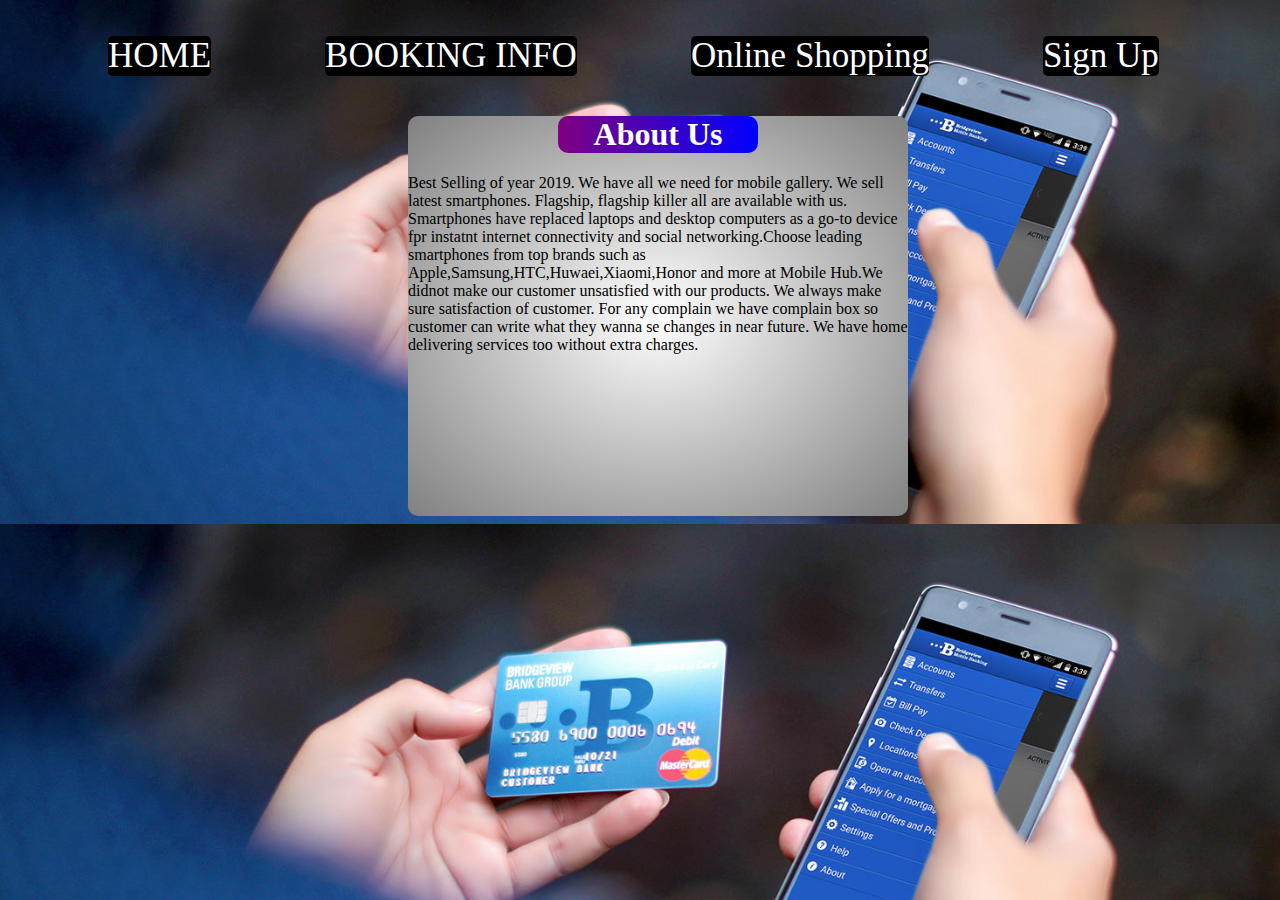
<file: main/check.html>
<!doctype html>
<html>
<head>
<title>Check More</title>
</head>
<style>
body{background-image:url("images/mb.jpg");background-repeat:no repeat;background-size:cover;}
.abou {display:block;width:500px;height:400px;background:radial-gradient(white,grey);margin-left:400px;margin-top:30px;border-radius:10px;}
h1{display:block;text-align:center;background:linear-gradient(to left,blue,purple);color:white;width:200px;margin-left:150px;border-radius:10px;}
img{width:600px;height:100px;}
p{display:block;font-family:comic sans ms;font-size:16px;}
.pop  :hover {background:white;cursor:pointer;diplay:inline-block;color:black;}
 a{color:white;border:0;border-radius:5px;display:inline-block;margin:10px ;font-family:comic sans ms;font-size:35px;background:black;}

 a{
 	margin-left: 100px;
 	text-decoration: none;
 }

 
h2{text-align:center;black:white;font-weight:bold;}

img{
	width: 40px;
	height: 40px;
}
</style>

<body>
<marquee behavior="alternate">




</marquee>
<div class="pop">
<a href="index.html">HOME</a>
<a href="booking.html" >BOOKING INFO</a>

<a href="online.html" >Online Shopping</a>

<a href="signup.html" >Sign Up</a>



</div>
<div class="abou">

<h1>About Us</h1><p>Best Selling of year 2019.
We have all we need for mobile gallery. We sell latest smartphones. Flagship, flagship killer all are available with us. Smartphones have replaced laptops and desktop computers as a go-to device fpr instatnt internet connectivity and social networking.Choose leading smartphones from top brands such as Apple,Samsung,HTC,Huwaei,Xiaomi,Honor and more at Mobile Hub.We didnot make our customer unsatisfied with our products. We always make sure satisfaction of customer. For any complain we have complain box so customer can write what they wanna se changes in near future. We have home delivering services too without extra charges.  </p><br><br>

</div>

</body>
</html>
</file>
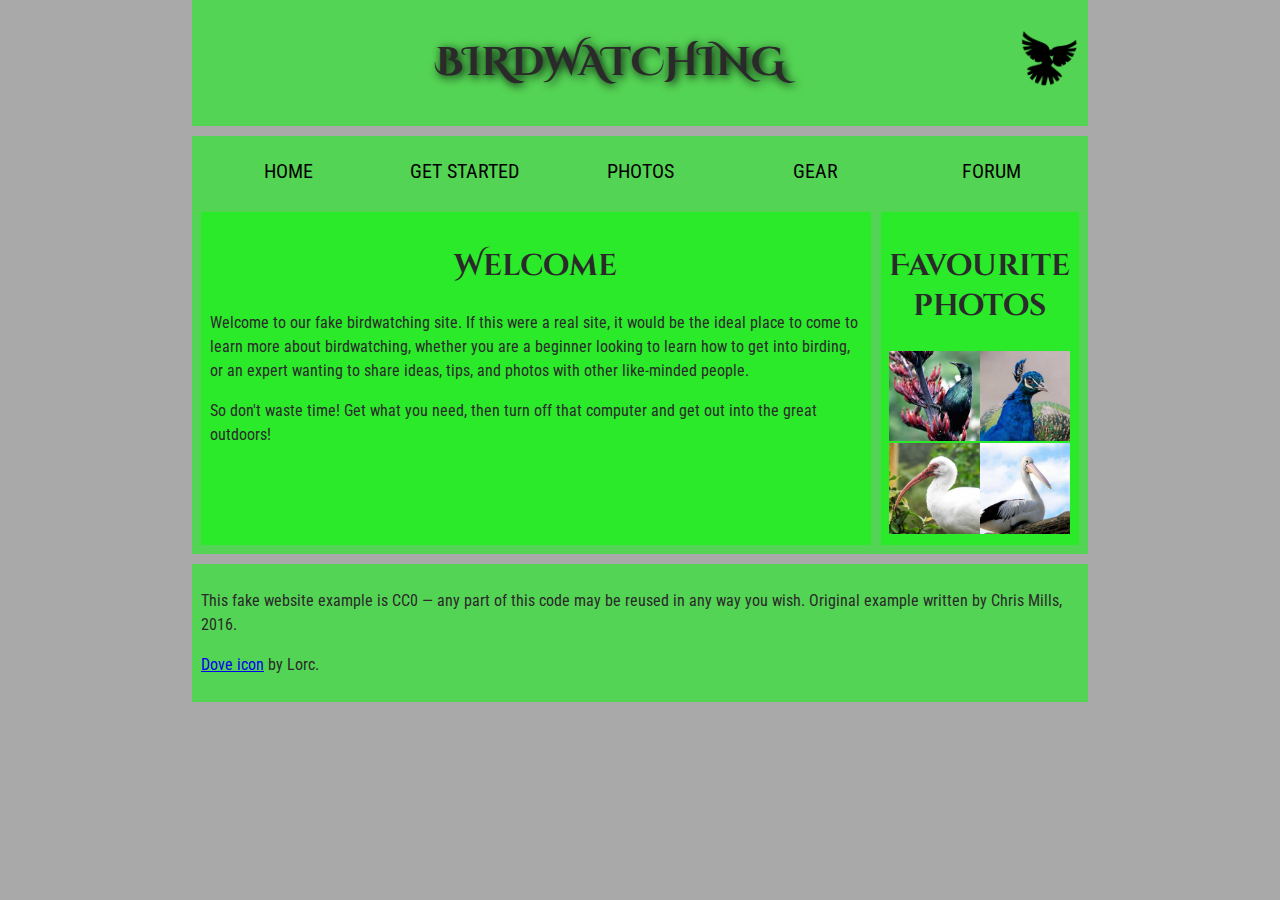
<file: wd/bird/name.html>
<!DOCTYPE html>
<html>
  <head>
    <meta charset="utf-8">
    <title>Birdwatching</title>
    <link href='https://fonts.googleapis.com/css?family=Roboto+Condensed:300%7CCinzel+Decorative:700' rel='stylesheet' type='text/css'>
    <link rel="stylesheet" type="text/css" href="style.css">

    <!--[if lt IE 9]>
      <script src="//html5shiv.googlecode.com/svn/trunk/html5.js"></script>
    <![endif]-->
  </head>

  <body>

    <header>
      <h1>Birdwatching</h1>
      <img src="dove.png" alt="a simple dove logo">
    </header>

    <nav>  
      <ul>
        <li><span>Home</span></li>
        <li><a href="#">Get started</a></li>
        <li><a href="#">Photos</a></li>
        <li><a href="#">Gear</a></li>
        <li><a href="#">Forum</a></li>
      </ul>
    </nav>

    <main>
      <section>
        <h2>Welcome</h2>

        <p>Welcome to our fake birdwatching site. If this were a real site, it would be the ideal place to come to learn more about birdwatching, whether you are a beginner looking to learn how to get into birding, or an expert wanting to share ideas, tips, and photos with other like-minded people.</p>

        <p>So don't waste time! Get what you need, then turn off that computer and get out into the great outdoors!</p>
      </section>

      <aside>
        <h2>Favourite photos</h2>

        <a href="favorite-1.jpg"><img src="favorite-1_th.jpg" alt="Small black bird, black claws, long black slender beak, links to larger version of the image"></a>
        <a href="favorite-2.jpg"><img src="favorite-2_th.jpg" alt="Top half of a pretty bird with bright blue plumage on neck, light colored beak, blue headdress, links to larger version of the image"></a>
        <a href="favorite-3.jpg"><img src="favorite-3_th.jpg" alt="Top half of a large bird with white plumage, very long curved narrow light colored break, links to larger version of the image"></a>
        <a href="favorite-4.jpg"><img src="favorite-4_th.jpg" alt="Large bird, mostly white plumage with black plumage on back and rear, long straight white beak, links to larger version of the image"></a>
      </aside>
    </main>

    <footer>
      <p>This fake website example is CC0 — any part of this code may be reused in any way you wish. Original example written by Chris Mills, 2016.</p>

      <p><a href="http://game-icons.net/lorc/originals/dove.html">Dove icon</a> by Lorc.</p>
    </footer>

  </body>
</html>
</file>
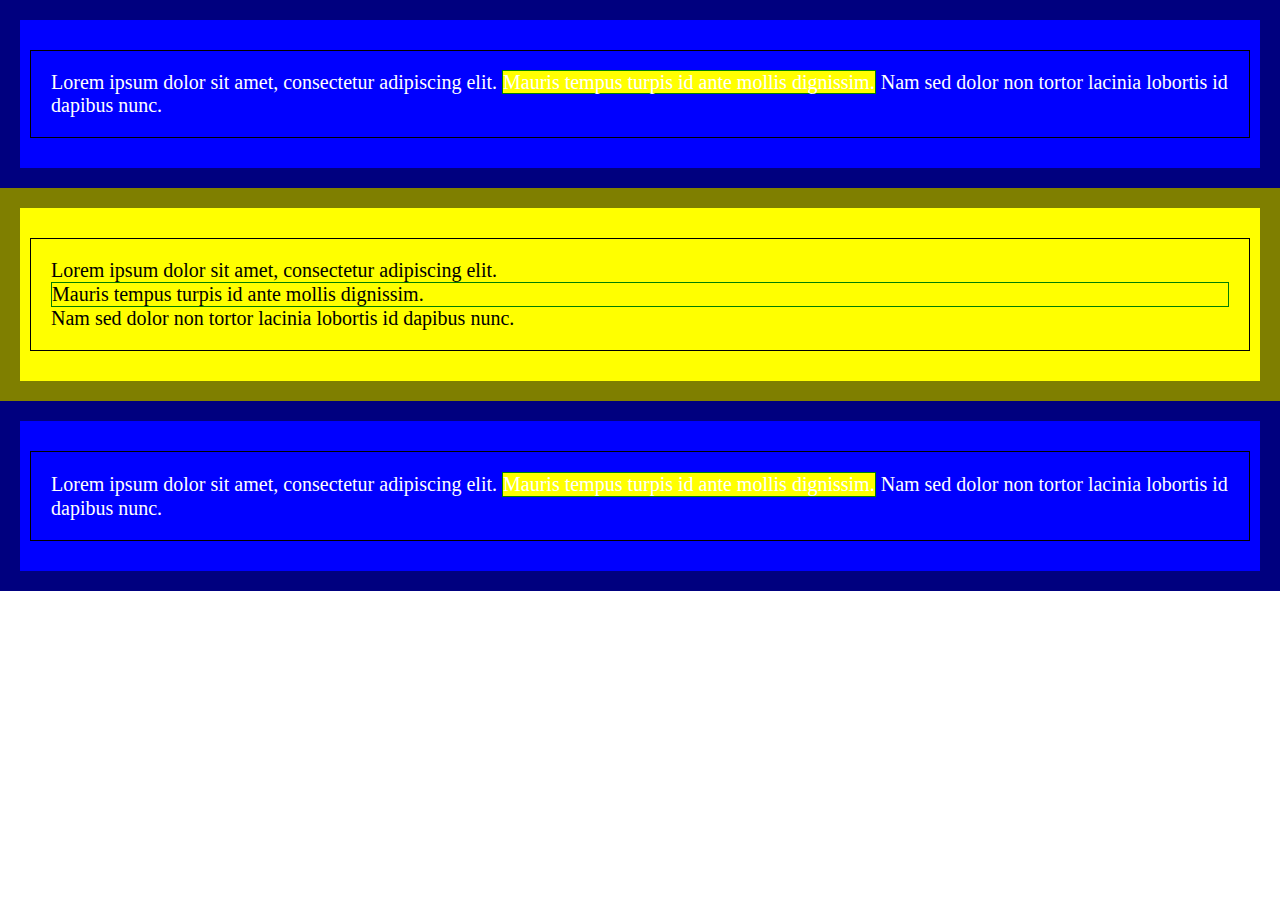
<file: wd/box_model/box_model.html>
<!DOCTYPE html>
<html>
  <head>
    <meta charset="utf-8">
    <title>Box model</title>
    <link rel="stylesheet" href="box.css">
  </head>
  <body>
    <header>

<p>
  Lorem ipsum dolor sit amet, consectetur adipiscing elit.
  <span class="inline">Mauris tempus turpis id ante mollis dignissim.</span>
  Nam sed dolor non tortor lacinia lobortis id dapibus nunc.
</p>


</header>
    <main><p>
  Lorem ipsum dolor sit amet, consectetur adipiscing elit.
  <span class="block">Mauris tempus turpis id ante mollis dignissim.</span>
  Nam sed dolor non tortor lacinia lobortis id dapibus nunc.</p></main>
    <footer><p>
  Lorem ipsum dolor sit amet, consectetur adipiscing elit.
  <span class="inline-block">Mauris tempus turpis id ante mollis dignissim.</span>
  Nam sed dolor non tortor lacinia lobortis id dapibus nunc.
</p></footer>
     

  </body>
</html>
</file>
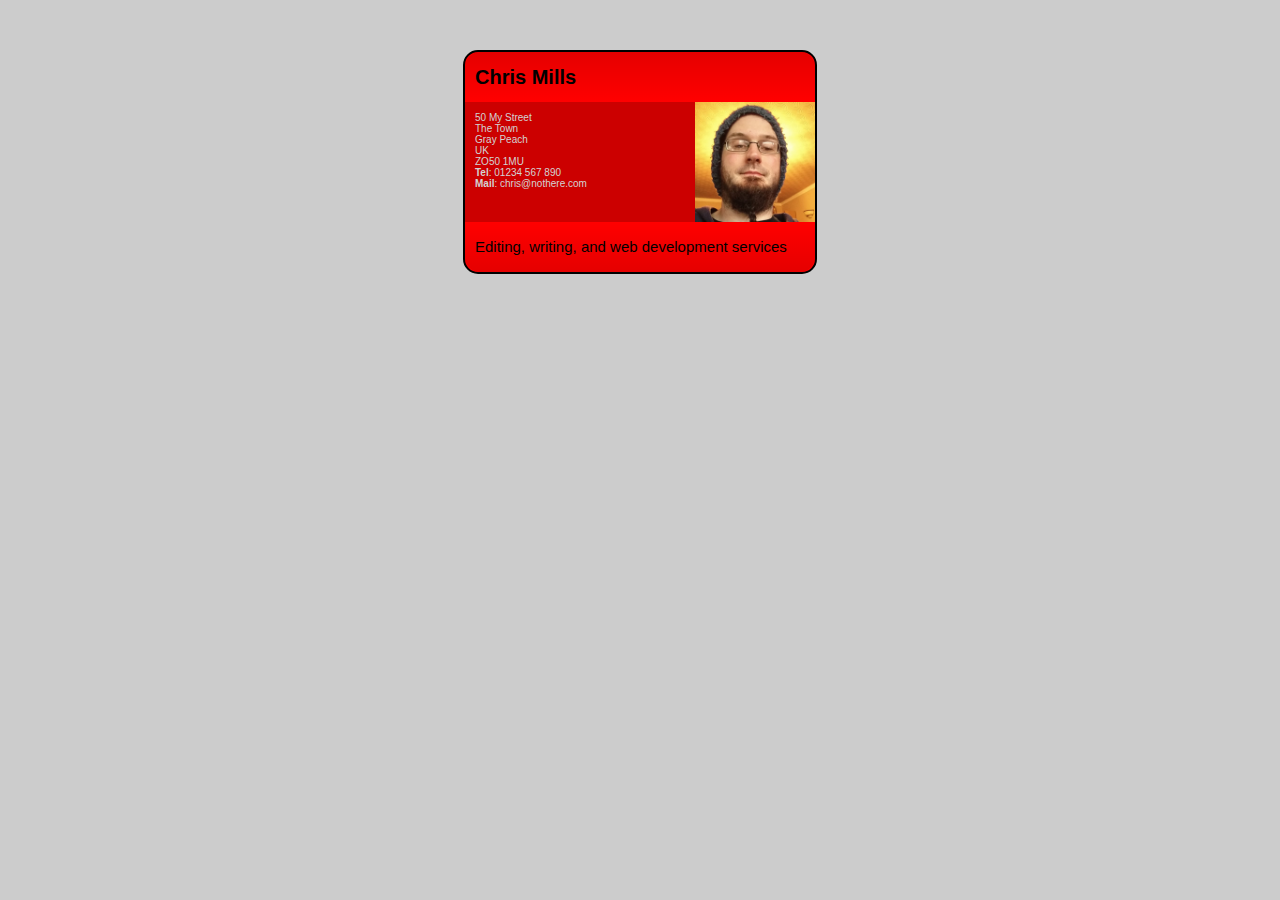
<file: wd/card d/card.html>
<!DOCTYPE html>
<html>
  <head>
    <meta charset="utf-8">
    <title>Fundamental CSS comprehension</title>
    <link rel="stylesheet" type="text/css" href="stylle.css">
  </head>
  <body>

  <section class="card">
    <header>
      <h2>Chris Mills</h2>
    </header>
    <article>
      <img src="chris.jpg" alt="A picture of Chris - a man with glasses, a beard, and a silly wooly hat">
      <p>50 My Street</br>
         The Town<br>
         Gray Peach<br>
         UK<br>
         ZO50 1MU<br>
        <strong>Tel</strong>: 01234 567 890<br>
        <strong>Mail</strong>: chris@nothere.com</p>
    </article>
    <footer>
      <p>Editing, writing, and web development services</p>
    </footer>
  </section>

  </body>
</html>
</file>
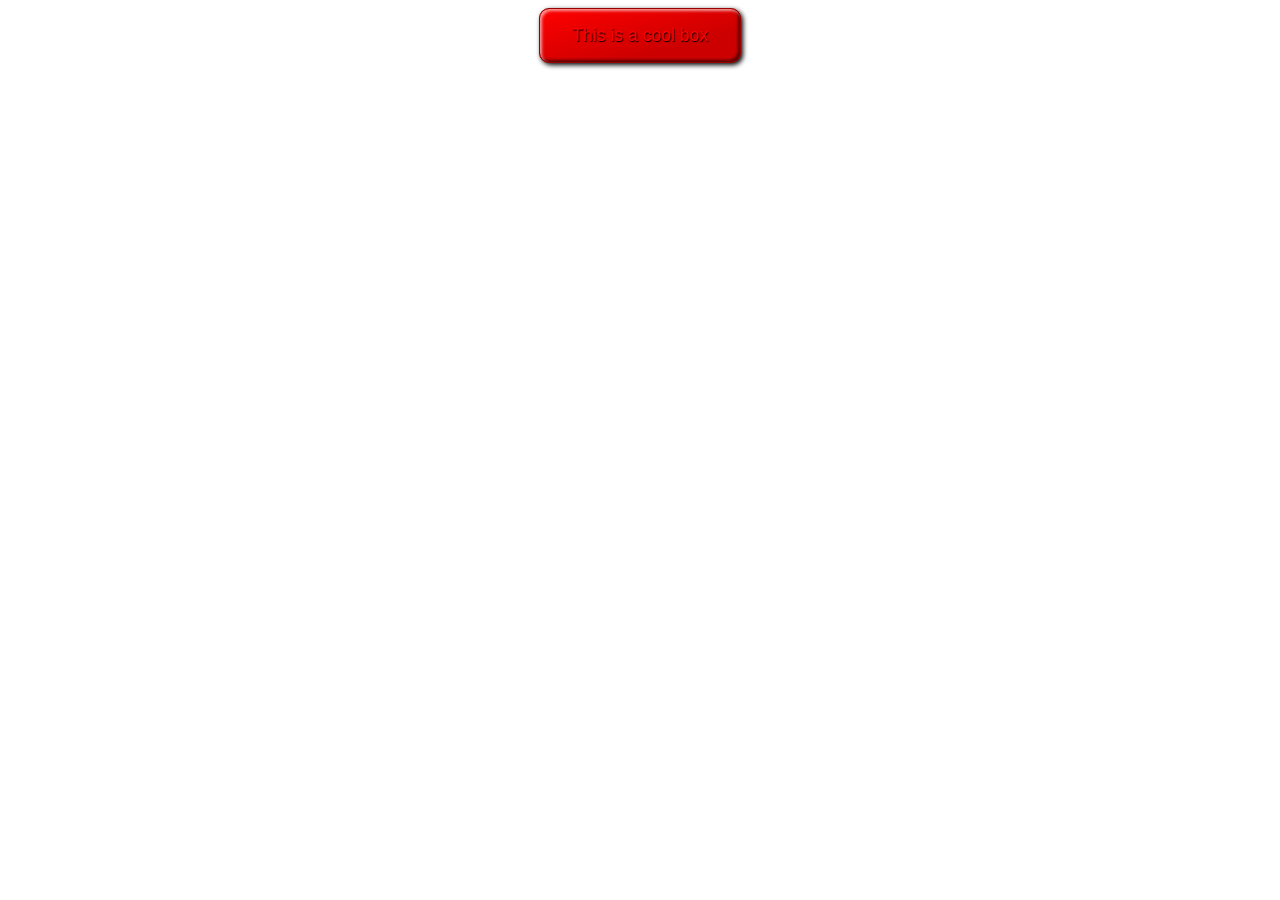
<file: wd/cool_box/cool_box.html>
<!DOCTYPE html>
<html>
  <head>
    <meta charset="utf-8">
    <title>Cool box</title>
    <link rel="stylesheet" type="text/css" href="sty.css">
    
  </head>
  <body>
      <p>This is a cool box</p>
  </body>
</html>
</file>
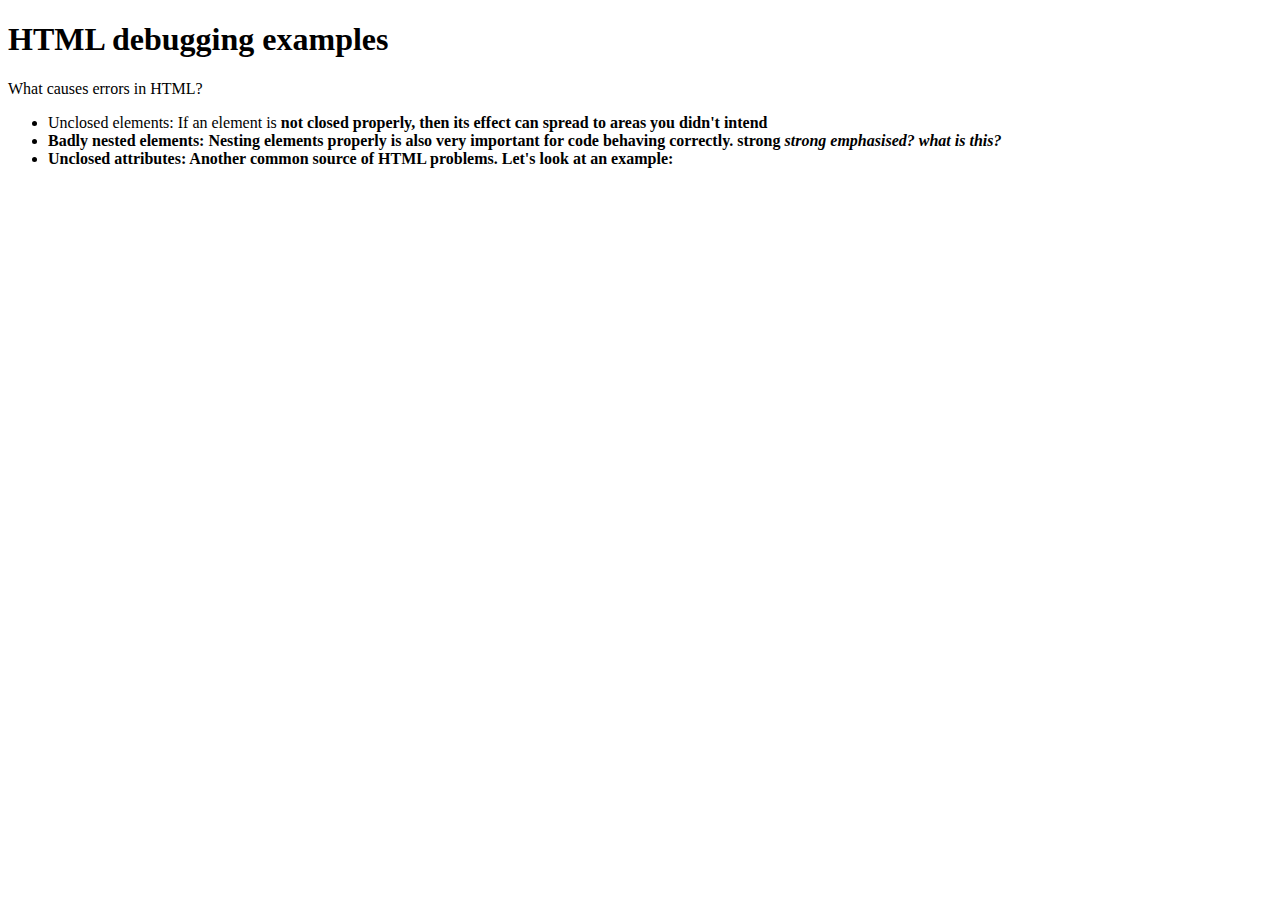
<file: wd/debug/debug.html>
<!DOCTYPE html>
<html>
  <head>
    <meta charset="utf-8">

    <title>HTML debugging examples</title>

    <!--[if lt IE 9]>
      <script src="https://cdnjs.cloudflare.com/ajax/libs/html5shiv/3.7.3/html5shiv.js"></script>
    <![endif]-->
  </head>

  <body>
    <h1>HTML debugging examples</h1>

    <p>What causes errors in HTML?

    <ul>
      <li>Unclosed elements: If an element is <strong>not closed properly, then its effect can spread to areas you didn't intend

      <li>Badly nested elements: Nesting elements properly is also very important for code behaving correctly. <strong>strong <em>strong emphasised?</strong> what is this?</em>

      <li>Unclosed attributes: Another common source of HTML problems. Let's look at an example: </li>
    </ul>
  </body>
</html>
</file>
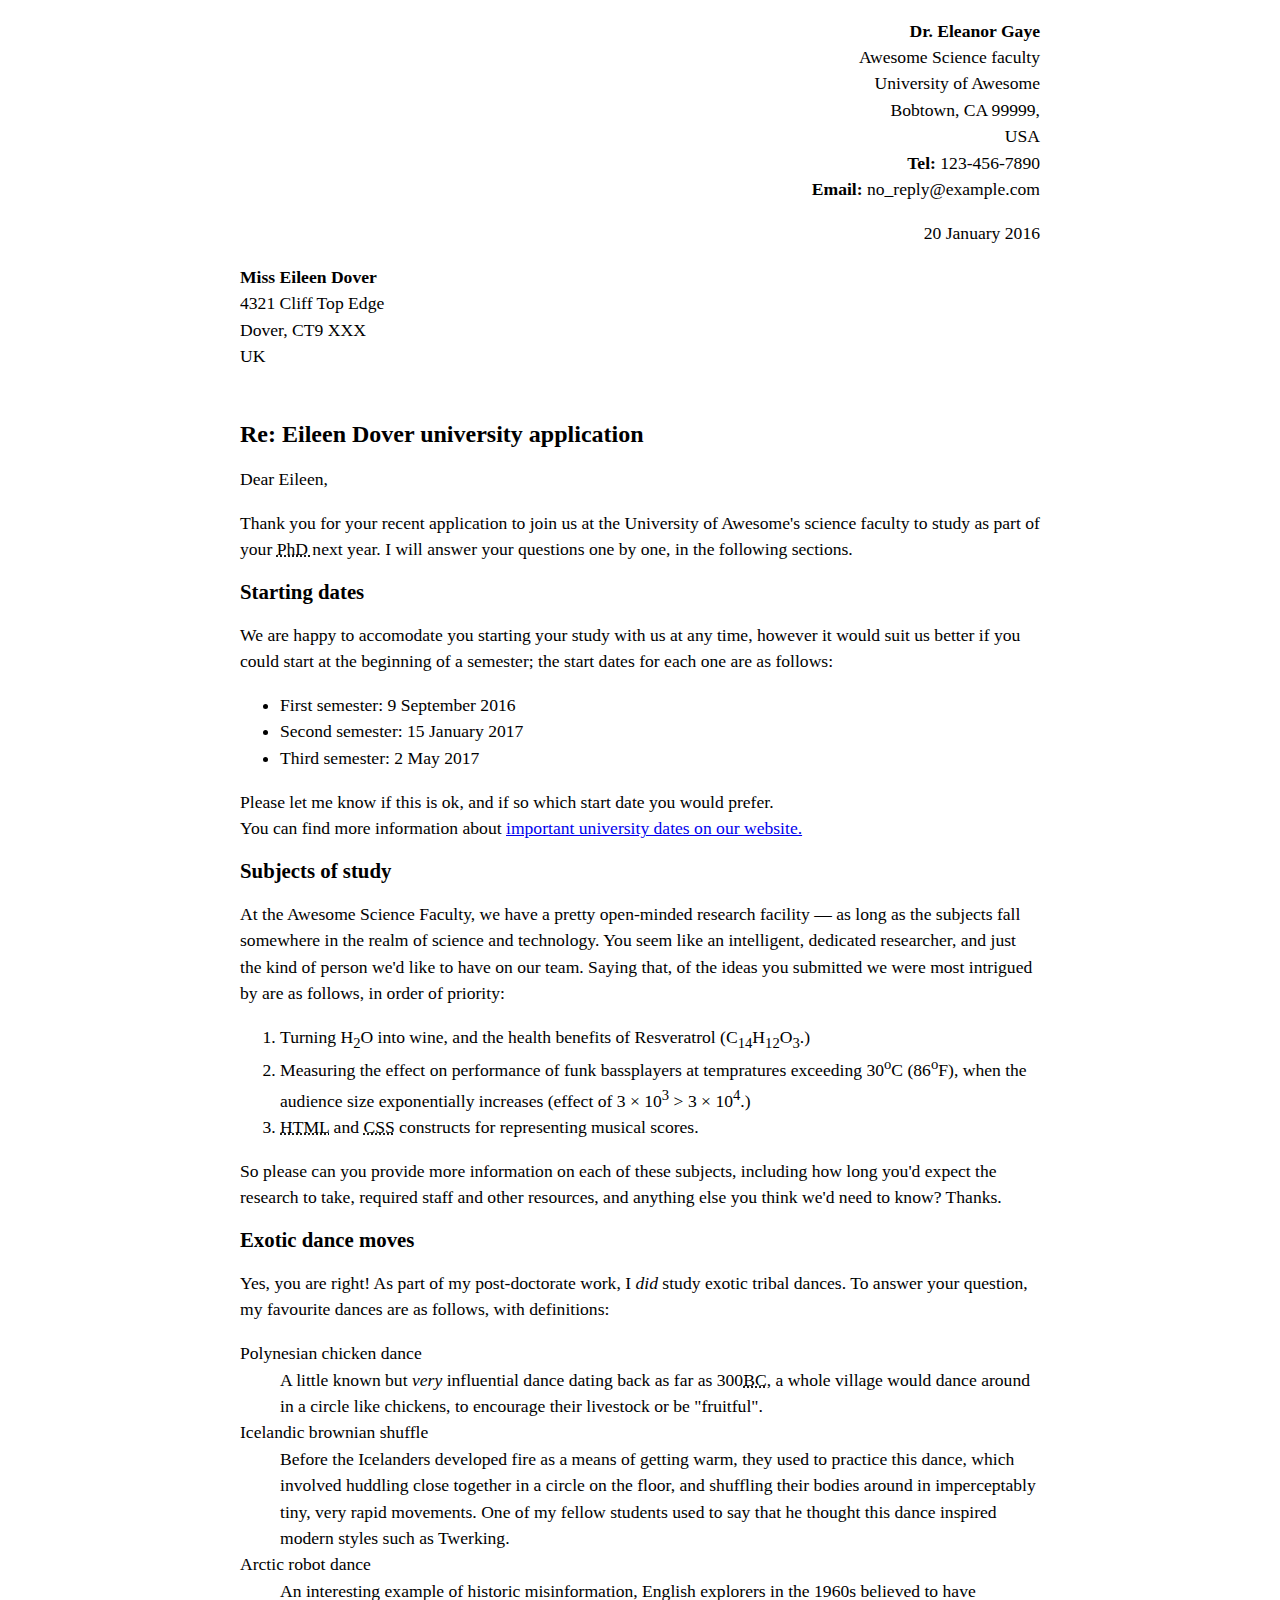
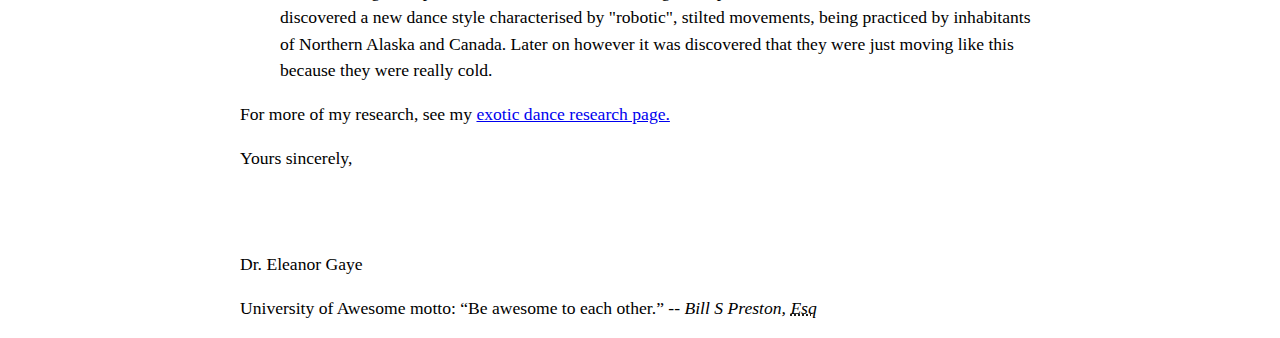
<file: wd/letter/ham.html>
<!DOCTYPE html>

<html lang="en-US">
  <head>
    <meta charset="utf-8">
    <meta name="author" content="Eleanor Gaye">
    <title>Letter</title>
    <link rel="stylesheet" type="text/css" href="body.css">
  </head>
  <body>
    <p class="receiver-column" style="text-align: right;"><strong>Dr. Eleanor Gaye</strong><br/>
    Awesome Science faculty<br/>
    University of Awesome<br/>
    Bobtown, CA 99999,<br/>
    USA<br/>
    <strong>Tel:</strong> 123-456-7890<br/>
    <strong>Email:</strong> no_reply@example.com</p>

    <p class="receiver-column" style="text-align: right;"><time datetime="2016-01-20">20 January 2016</time> </p>

    <p><strong>Miss Eileen Dover</strong><br/>
    4321 Cliff Top Edge<br/>
    Dover, CT9 XXX<br/>
    UK</p><br/>


    <h1>Re: Eileen Dover university application</h1>

    <p>Dear Eileen,</p>

    <p>Thank you for your recent application to join us at the University of Awesome's
    science faculty to study as part of your <abbr title="Doctor of Philosophy">PhD
    </abbr> next year. I will answer your questions one by one, in the following sections.</p>


    <h2>Starting dates</h2>

    <p>We are happy to accomodate you starting your study with us at any time, however
      it would suit us better if you could start at the beginning of a semester; the start
      dates for each one are as follows:</p>
    <ul>
      <li>First semester: <time datetime="2016-09-09">9 September 2016</time></li>
      <li>Second semester: <time datetime="2017-01-15">15 January 2017</time></li>
      <li>Third semester: <time datetime="2017-05-02">2 May 2017</time></li>
    </ul>

    <p>Please let me know if this is ok, and if so which start date you would prefer.<br/>

    You can find more information about <a href="http://example.com" target="_blank"
    title="important uni dates">important university dates on our website.</a></p>


    <h2>Subjects of study</h2>

    <p>At the Awesome Science Faculty, we have a pretty open-minded research facility —
      as long as the subjects fall somewhere in the realm of science and technology.
      You seem like an intelligent, dedicated researcher, and just the kind of person we'd
      like to have on our team. Saying that, of the ideas you submitted we were most
      intrigued by are as follows, in order of priority:</p>
    <ol>
      <li>Turning H<sub>2</sub>O into wine, and the health benefits of Resveratrol
        (C<sub>14</sub>H<sub>12</sub>O<sub>3</sub>.)</li>
      <li>Measuring the effect on performance of funk bassplayers at tempratures exceeding
        30<sup>o</sup>C (86<sup>o</sup>F), when the audience size exponentially increases
        (effect of 3 &times; 10<sup>3</sup> &gt; 3 &times; 10<sup>4</sup>.)</li>
      <li><abbr title="HyperText Markup Language">HTML</abbr> and <abbr title="Cascading Style Sheet">
        CSS</abbr> constructs for representing musical scores.</li>
    </ol>

    <p>So please can you provide more information on each of these subjects, including how
    long you'd expect the research to take, required staff and other resources, and anything
    else you think we'd need to know? Thanks.</p>


    <h2>Exotic dance moves</h2>

    <p>Yes, you are right! As part of my post-doctorate work, I <em>did</em> study exotic tribal dances.
      To answer your question, my favourite dances are as follows, with definitions:</p>
    <dl>
      <dt>Polynesian chicken dance</dt>
      <dd>A little known but <em>very</em> influential dance dating back as far as
        300<abbr title="Before Christ">BC</abbr>, a whole village would dance around in
        a circle like chickens, to encourage their livestock or be "fruitful".</dd>
      <dt>Icelandic brownian shuffle</dt>
      <dd>Before the Icelanders developed fire as a means of getting warm, they used
        to practice this dance, which involved huddling close together in a circle on
        the floor, and shuffling their bodies around in imperceptably tiny, very rapid movements.
        One of my fellow students used to say that he thought this dance inspired
        modern styles such as Twerking.</dd>
      <dt>Arctic robot dance</dt>
      <dd>An interesting example of historic misinformation, English explorers in the 1960s
        believed to have discovered a new dance style characterised by "robotic",
        stilted movements, being practiced by inhabitants of Northern Alaska and Canada.
        Later on however it was discovered that they were just moving like this because
        they were really cold.</dd>
    </dl>

    <p>For more of my research, see my <a href="http://example.com" target="_blank"
    title="exotic dance research page">exotic dance research page.</a></p>

    <p>Yours sincerely,<br/><br/><br/><br/>
    Dr. Eleanor Gaye</p>

    <p>University of Awesome motto: <q cite="Bill S Preston, Esq">Be awesome to each other.</q>
    -- <cite>Bill S Preston, <abbr title="Esquire">Esq</abbr></cite></p>

  </body>
</html>
</file>
<file: wd/bird/style.css>
/* || General setup */

html, body {
  margin: 0;
  padding: 0;
}

html {
  font-size: 10px;
  background-color: #a9a9a9;
}

body {
  width: 70%;
  min-width: 800px;
  margin: 0 auto;
}

/* || typography */

h1, h2, h3 {
  font-family: 'Cinzel Decorative', cursive;
  color: #2a2a2a;
}

p, input, li {
  font-family: 'Roboto Condensed', sans-serif;
  color: #2a2a2a;
}

h1 {
  font-size: 4rem;
  text-align: center;
  text-shadow: 2px 2px 10px black;
}

h2 {
  font-size: 3rem;
  text-align: center;
}

h3 {
  font-size: 2.2rem;
}

p, li {
  font-size: 1.6rem;
  line-height: 1.5;
}

/* || header layout */

header {
  margin-bottom: 10px;
  display: flex;
  flex-flow: row wrap;
}

body > * {
  background-color: red;
  padding: 1%;
}

main, header, nav, article, aside, footer, section {
  background-color: rgba(0,255,0,0.5);
  padding: 1%;
}

h1 {
  flex: 5;
  text-transform: uppercase;
}

header img {
  display: block;
  height: 60px;
  padding-top: 20.15px;
}

nav {
  height: 50px;
  flex: 100%;
  display: flex;
}

nav ul {
  padding: 0;
  list-style-type: none;
  flex: 2;
  display: flex;
}

nav li {
  display: inline;
  text-align: center;
  flex: 1;
}

nav a, nav span {
  display: inline-block;
  font-size: 2rem;
  height: 3rem;
  line-height: 1.7;
  text-transform: uppercase;
  text-decoration: none;
  color: black;

}

/* || main layout */

main {
  display: flex;
}

article, section {
  flex: 4;
}

aside {
  flex: 1;
  margin-left: 10px;
  padding: 1%;
}

aside a {
  display: block;
  float: left;
  width: 50%;
}

aside img {
  max-width: 100%;
}

footer {
  margin-top: 10px;
}
</file>
<file: wd/box_model/box.css>
body {
  margin: 0;
}

body > * {
  padding: 10px;
  font-size: 20px;
  border: 20px solid rgba(0,0,0,0.5);
}

/* specific boxes */

header, footer {
  background-color: blue;
  color: white;
}

main {
  background-color: yellow;
}

p {
  padding : 1em;
  border  : 1px solid black;
}

span {
  border  : 1px solid green;
  background-color: yellow;
}

.inline       { display: inline;       }
.block        { display: block;        }
.inline-block { display: inline-block; }
</file>
<file: wd/card d/stylle.css>
body {
  margin: 0;
}

html {
  font-family: 'Helvetica neue', Arial, 'sans serif';
  font-size: 10px;
  background-color: #ccc;
}


/* Styles for the container of the card */
.card {
  width: 35em;
  height: 22em;
  margin: 5em auto;
  background-color: red;
  border: 0.2em solid black;
  border-radius: 1.5em;
}

/* Styles for the header/footer of the card */
.card footer {
  background-image: linear-gradient(to bottom,rgba(0,0,0,0), rgba(0,0,0,0.1));
  border-radius: 0 0 1.5em 1.5em;
}

.card header {
  background-image: linear-gradient(to bottom,rgba(0,0,0,0.1), rgba(0,0,0,0));
  border-radius: 1.5em 1.5em 0 0;
}

.card header, .card footer {
    height: 3em;
    padding: 1em;
}

/* Styles for the main content of the card */
.card article img {
  max-height: 100%;
  float: right;
}

.card h2, .card p {
    margin: 0;
}
.card h2 {
    font-size: 2em;
    line-height: 1.5em;
}

.card footer p {
    font-size: 1.5em;
    line-height: 2em;
}

.card article {
    height: 12em;
    background: rgba(0,0,0,0.2);
}

.card article p {
    padding: 1em;
    color: lightgrey;
}
</file>
<file: wd/cool_box/sty.css>
html {
  font-family: sans-serif;
}
p {
	width: 200px;
  margin: auto;
  line-height: 3;
   font-size: 1.1rem;
   text-align: center;
  color: #ff0000;
  text-shadow: 1px 1px 1px black;
  border-radius: 10px;
  border: 1px solid #990000;
   background-color: red;
  background-image: linear-gradient(to top left, rgba(0,0,0,0.2), rgba(0,0,0,0.2) 30%, rgba(0,0,0,0));
  box-shadow: inset 2px 2px 3px rgba(255,255,255,0.6),
              inset -2px -2px 3px rgba(0,0,0,0.6),
              2px 2px 5px black;

}
</file>
<file: wd/letter/body.css>
body {
  max-width: 800px;
  margin: 0 auto;
}

.sender-column {
  text-align: right;
}
pre
{
	text-align: right;
}

h1 {
  font-size: 1.5em;
}

h2 {
  font-size: 1.3em;
}

p,ul,ol,dl,address {
  font-size: 1.1em;
}

p, li, dd, dt, address {
  line-height: 1.5;
}
</file>
